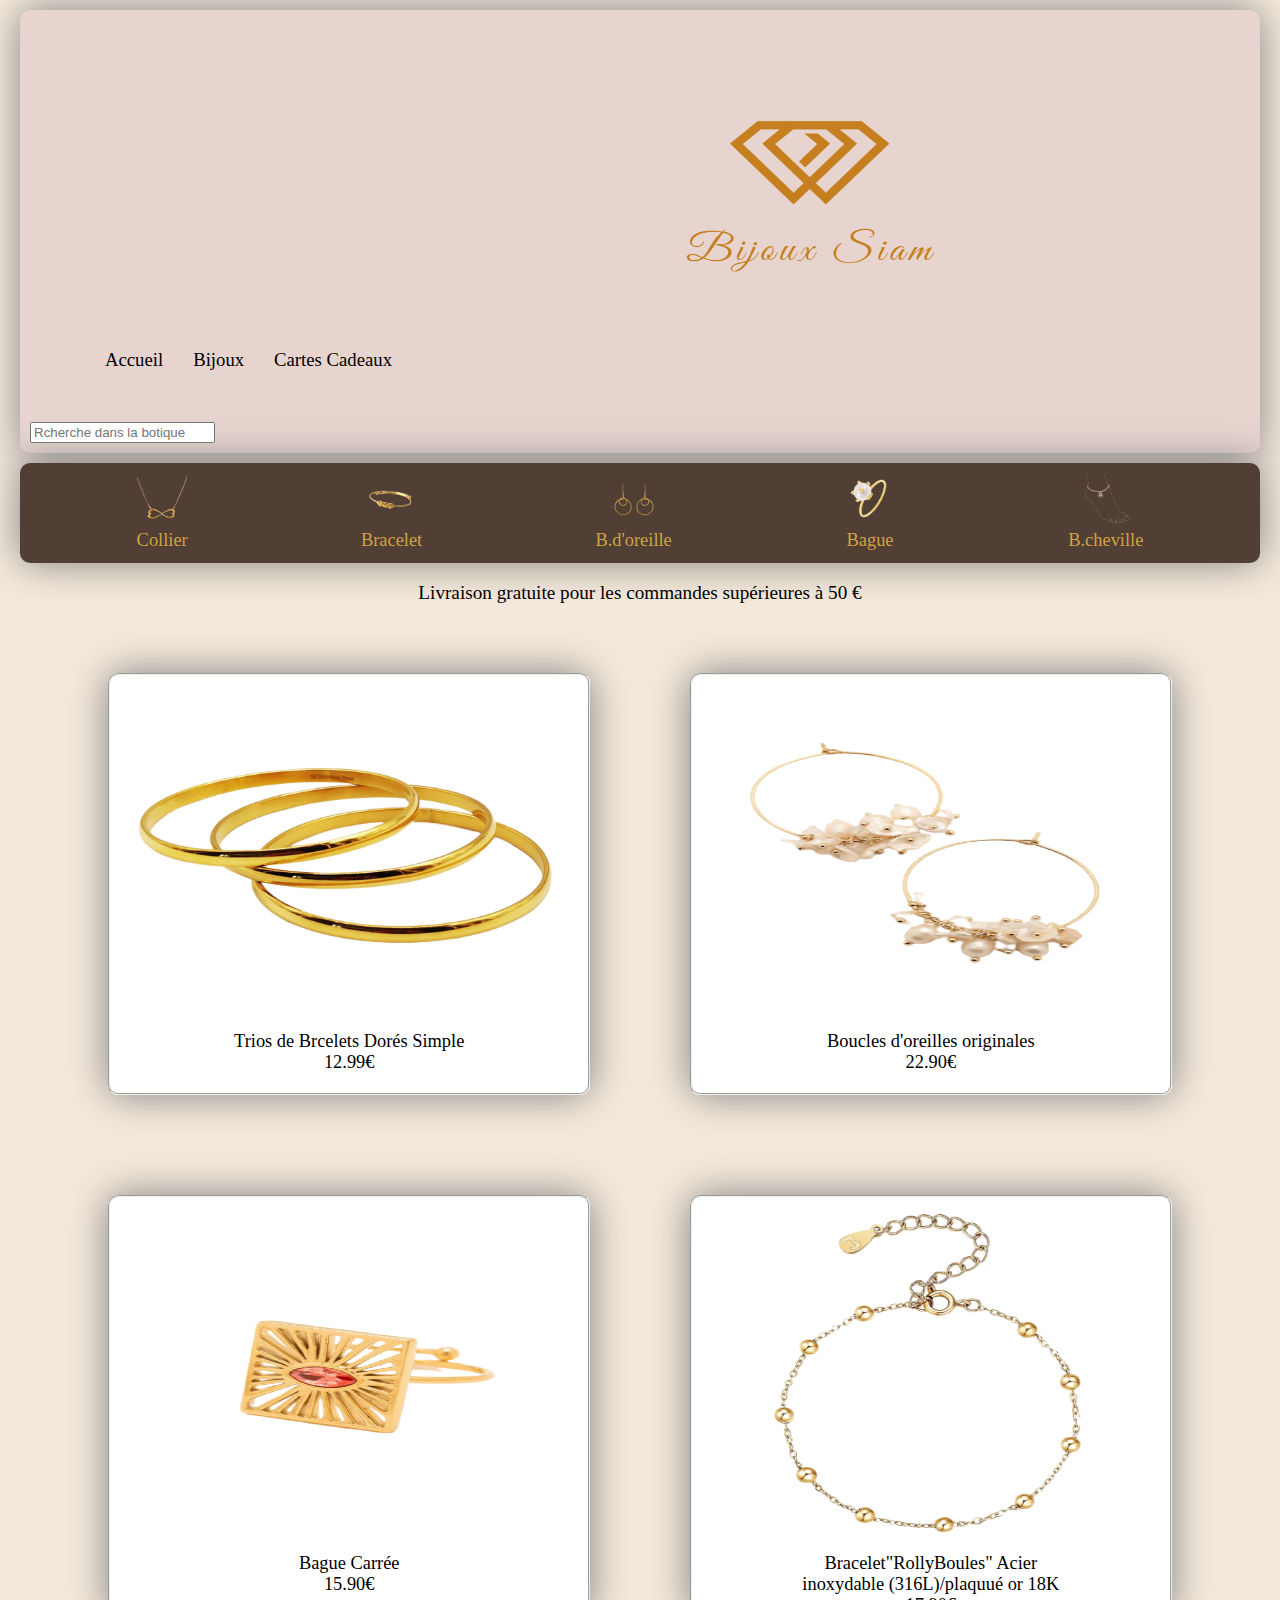
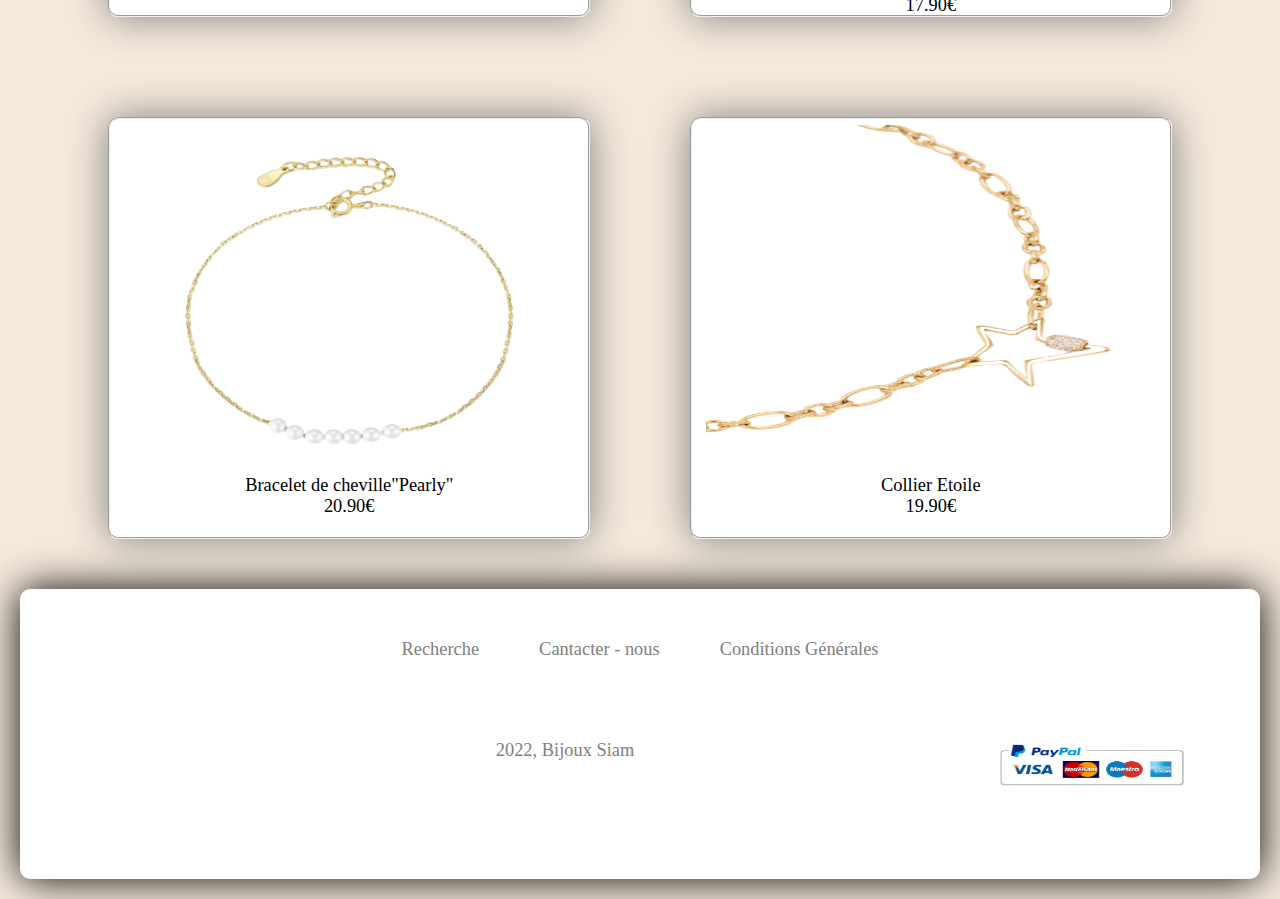
<file: projet_1_php/index.html>
<!DOCTYPE html>
<html lang="en">
<head>
    <meta charset="UTF-8">
    <meta http-equiv="X-UA-Compatible" content="IE=edge">
    <meta name="viewport" content="width=device-width, initial-scale=1.0">
    <link rel="stylesheet" href="Css/style.css">
    <link rel="shartcut icon" href="images/type9-removebg-preview.png"  />
    <title>Bijoux Siam</title>

    <link rel="stylesheet" href="https://cdnjs.cloudflare.com/ajax/libs/font-awesome/6.2.0/css/all.min.css" integrity="sha512-xh6O/CkQoPOWDdYTDqeRdPCVd1SpvCA9XXcUnZS2FmJNp1coAFzvtCN9BmamE+4aHK8yyUHUSCcJHgXloTyT2A==" crossorigin="anonymous" referrerpolicy="no-referrer" />
</head>
<body>
    <header>
       
       <!-- ////////////////////////////////////////////header//////////////////////////////////////////////////////////// -->
        <nav>
             
             <ul clas ="navigateur">
                <li><a href="#"><i class="fa-solid fa-bars"></i></a></li>
                 <li><a href="#">Accueil </a> </li>
                 <li><a href="#">Bijoux</a></li>
                 <li><a href="#">Cartes Cadeaux</a></li>
                
                
             </ul>

             <h1><img src="images/logo2.png" alt="logo" width="400" height="350"></h1>
           
                 <span class="search">
                
                        <form action="#" method="post">
                            <label for="search"><i class="fa-solid fa-magnifying-glass"></i> </label><br>
                         <input type="search"  id="search" name="search" placeholder="Rcherche dans la botique" >
                         </form>
                     
                     <a href="#"><i class="fa-solid fa-bag-shopping"></i></a>
                </span>
       
         </nav>
         
         <div  class=" logo-bijoux">
            <span>
                <a href="#"><img src="images/20220730_forevermark-removebg-preview.png" alt="collier" width="50" height="50"></br>
                </a> Collier  
                </span> 
                <span>                      
                <a href="#"> <img src="images/00-removebg-preview.png" alt="braslets" width="50" height="50"></br>
                </a> Bracelet
             </span> 
             <span>
                <a href="#"> <img src="images/boucle_oréille-removebg-preview.png" alt="b.d'oreille"width="50" height="50"></br>
                </a>B.d'oreille
             </span>
            <span>
                 <a href="#"><img src="images/bague-en-or-jaune-et-perle-de-culture-chat-removebg-preview.png" alt="bage"width="50" height="50"></br>
                </a>Bague
            </span>
            <span>
                <a href="#"><img src="images/b_cheville-removebg-preview.png" alt="b cheville"  width="50"  height="50"></br>
                </a> B.cheville
            </span>
         </div>
           <p> Livraison gratuite pour les commandes supérieures à 50 €</p>

     </header>
     <!-- ////////////////////////////////////////////////////////main////////////////////////////////////////////////////// -->
     <main>
         <section>
          <fieldset id="id1" >
             <article class="f1">
                <a href="#"><img id="photo1" src="images/braslet-1-removebg-preview.png" alt="bijoux" height="400"> </a>
              </article>
               <article>
                   Trios de Brcelets Dorés Simple</br>
                    12.99€
                </article>
         </fieldset>
         <fieldset id="id2">
             <article class="f2">
                <a href="#"><img id="photo2" src="images/b.oreille1.png" alt=" B d'oreille" height="400"></a>
             </article>
             <article>
                 Boucles d'oreilles originales <br>
                      22.90€
             </article>
        </fieldset>
        <fieldset id="id3">
            <article class="f3">
                <a href="#"><img id="photo3" src="images/bague1.png" alt=" B d'oreille" height="400"></a>
            </article>
            <article>
                Bague Carrée <br>
                15.90€
             </article>
        </fieldset>
        <fieldset id=id4>

        <article class="f4">
            <a href="#"><img id="photo4" src="images/bracelet1.png" alt=" Bracelet" height="400"></a>
         </article>
         <article>
            Bracelet"RollyBoules" Acier <br>
            inoxydable (316L)/plaquué or 18K <br>
            17.90€
         </article>
        </fieldset>
        <fieldset id="id5">
            <article class="f5">
                <a href="#"><img id="photo5" src="images/b.cheville1.png" alt=" B d'oreille" height="400"></a>
             </article>
             <article>
                Bracelet de cheville"Pearly" <br>
                20.90€
             </article>
        </fieldset>
        <fieldset id="6">
            <article class="f6">
                <a href="#"><img id="photo6" src="images/collier1.png" alt=" B d'oreille" height="400"></a>
             </article>
             <article>
                Collier Etoile  <br>
                19.90€
             </article>

         </fieldset>
     </section>
        
    </main>
    <!-- ////////////////////////////////////////footer/////////////////////////////////////////////////////////// -->
    <footer>
        <div class=" condition">
            <a href="#">Recherche</a>
            <a href="#">Cantacter - nous</a>
            <a href="#">Conditions Générales</a>
        </div>
         <div class="icon-generale">
                <span class="sociale">
                    <a href="#"><i class="fa-brands fa-facebook-f"></i></a>
                    <a href="#"><i class="fa-brands fa-instagram"></i></a>
                    <a href="#"><i class="fa-brands fa-youtube"></i></a>

                 </span>
                 <span class="copie">
                 <i class="fa-regular fa-copyright"></i> 2022,
                    <a href="#"> Bijoux Siam</a>

                 </span>

            
                 <span class="bank">
                    <img src="images/moyen-paiement-prochasse-paypal_2-removebg-preview.png" alt="carte "  width="200" height="50">
                    
                </span>
        </div>



    </footer>
    
</body>
</html>
</file>
<file: projet_1_php/Css/style.css>
@charset "UTF-8";
body {
    background-color: #f5e9db;
    color: black;
    font-family: "Times New Roman", Times, serif;
    font-size: 1.15rem;
    margin: 0px;
    padding: 0px;
    text-align: center;
  }
  header {
    width: 100%;
    height: auto;
  }
  
  nav {
    display: flex;
    flex-wrap: wrap;
    justify-content: space-between;
    align-content: flex-start;
    align-items: flex-end;
    /* font-size: 1.3rem; */
    height: auto;
    width: auto;
    background-color: #e7d4cf;
    box-shadow: 0px 0px 40px gray;
    color: #000;
    /* padding-left: 30px;
       padding-right: 30px;
       padding-top: 5px; */
    margin: 10px 20px 0px 20px;
    border-radius: 10px;
  }
  header p {
    /* color:#5a3218 ;  */
    font-size: 1.2rem;
  }
  h1 {
    display: flex;
    justify-content: center;
    margin-right: 250px;
    margin-bottom: 5px;
  }
  
  nav ul {
    display: flex;
    justify-content: flex-start;
    align-content: flex-start;
    margin-right: 0px;
    font-size: 1.17rem;
  
    /* padding: 0px;
    margin: 0px; */
  }
  .search a {
    font-size: 2rem;
  }
  a {
    text-decoration: none;
  }
  li {
    list-style: none;
  }
  .logo-bijoux {
    display: flex;
    justify-content: space-around;
    align-items: center;
    color: #cfa340;
    height: 100px;
    padding-left: 30px;
    padding-right: 30px;
    background-color: #513e35;
    margin: 10px 20px 0px 20px;
    border-radius: 10px;
    box-shadow: 0px 0px 40px gray;
    /* transition: all .5s ease;
       cursor: pointer; */
  }
  /* .logo-bijoux span a:hover{
       width: 55px;
       height: 55px;
  
  }
   */
  
  /* p{
       animation: apparition 0.8s ease-out;
  }
  @keyframes apparition {
      from{
          opacity: 0;
          transform: translateY(-100px);
      }
      to{
          opacity: 1;
          transform: translateY(0px);
    
  } */
  
  nav span {
    display: flex;
    margin: 10px;
    color: #000;
  }
  nav span label : {
    margin: 50px;
    padding: 5px;
  }
  nav span label :hover {
    background-color: #fff;
    border-radius: 5px;
    color: #a5b591;
  }
  
  nav span a {
    color: #000;
    padding: 10px;
  }
  nav span a:hover {
    background-color: #fff;
    color: #a5b591;
    border-radius: 8px;
  }
  nav ul a {
    color: #000;
    padding: 5px;
    margin: 10px;
  }
  nav ul a:hover {
    background-color: #fff;
    color: #a5b591;
    border-radius: 8px;
  }
  section {
    display: flex;
    flex-wrap: wrap;
    justify-content: center;
    width: 100%;
    height: auto;
    margin: 0px;
  }
  /* ////////////////////////////////////////////////////fiemdset/////////////////////////////////////////////////////////////// */
  fieldset {
    width: 450px;
    height: 400px;
    color: #000;
    background-color: #fff;
    margin: 50px 50px;
    border-radius: 10px;
    box-shadow: 0px 0px 40px gray;
    transition: all 0.5s ease;
  }
  /* //////////////////f1////////////////////// */
  .f1 {
    width: 450px;
    height: 350px;
  }
  #photo1 {
    visibility: hidden;
    cursor: pointer;
    height: 100%;
    width: 100%;
    /* transition: all .5s ease; */
  }
  .f1 {
    background-size: 100% 100%;
    background-image: url(../images/braslete1-removebg-preview.png);
  }
  .f1:hover #photo1 {
    visibility: visible;
  }
  .f1:hover {
    width: 550px;
    height: 420px;
    /* transition: all 500ms ease; */
  }
  #photo1:hover {
    width: 550px;
    height: 420px;
    /* transition: all 500ms ease; */
  }
  /* /////////////////f2//////////////////////// */
  .f2 {
    width: 450px;
    height: 350px;
  }
  #photo2 {
    visibility: hidden;
    cursor: pointer;
    height: 100%;
    width: 100%;
    /* transition: all .5s ease; */
  }
  .f2 {
    background-size: 100% 100%;
    background-image: url(../images/b.oreille2.png);
  }
  .f2:hover #photo2 {
    visibility: visible;
  }
  .f2:hover {
    width: 550px;
    height: 420px;
    /* transition: all 500ms ease; */
  }
  #photo2:hover {
    width: 550px;
    height: 420px;
    /* transition: all 500ms ease; */
  }
  /* //////////////////////f3/////////////////////////// */
  
  .f3 {
    width: 450px;
    height: 350px;
  }
  #photo3 {
    visibility: hidden;
    cursor: pointer;
    height: 100%;
    width: 100%;
    /* transition: all .5s ease; */
  }
  .f3 {
    background-size: 100% 100%;
    background-image: url(../images/bage2.png);
  }
  .f3:hover #photo3 {
    visibility: visible;
  }
  .f3:hover {
    width: 550px;
    height: 420px;
    /* transition: all 500ms ease; */
  }
  #photo3:hover {
    width: 550px;
    height: 420px;
    /* transition: all 500ms ease; */
  }
  /* ////////////////////////////////////////////f4////////////////////////////////// */
  
  .f4 {
    width: 450px;
    height: 350px;
  }
  #photo4 {
    visibility: hidden;
    cursor: pointer;
    height: 100%;
    width: 100%;
    /* transition: all .5s ease; */
  }
  .f4 {
    background-size: 100% 100%;
    background-image: url(../images/bracelet2.png);
  }
  .f4:hover #photo4 {
    visibility: visible;
  }
  .f4:hover {
    width: 550px;
    height: 420px;
    /* transition: all 500ms ease; */
  }
  #photo4:hover {
    width: 550px;
    height: 420px;
    /* transition: all 500ms ease; */
  }
  
  /* ///////////////////////////f5/////////////////////// */
  
  .f5 {
    width: 450px;
    height: 350px;
  }
  #photo5 {
    visibility: hidden;
    cursor: pointer;
    height: 100%;
    width: 100%;
    /* transition: all .5s ease; */
  }
  .f5 {
    background-size: 100% 100%;
    background-image: url(../images/b.cheville2.png);
  }
  .f5:hover #photo5 {
    visibility: visible;
  }
  .f5:hover {
    width: 550px;
    height: 420px;
    /* transition: all 500ms ease; */
  }
  #photo5:hover {
    width: 550px;
    height: 420px;
    /* transition: all 500ms ease; */
  }
  /* //////////////////f6/////////////////////////////////////// */
  .f6 {
    width: 450px;
    height: 350px;
  }
  #photo6 {
    visibility: hidden;
    cursor: pointer;
    height: 100%;
    width: 100%;
    /* transition: all .5s ease; */
  }
  .f6 {
    background-size: 100% 100%;
    background-image: url(../images/collier2.png);
  }
  .f6:hover #photo6 {
    visibility: visible;
  }
  .f6:hover {
    width: 550px;
    height: 420px;
    /* transition: all 500ms ease; *6*/
  }
  #photo6:hover {
    width: 550px;
    height: 420px;
    /* transition: all 500ms ease; */
  }
  
  /* /////////////////////////////////////////////////////////////////////////////////////////////////////////////*/
  footer {
    height: 250px;
    margin: 0px 20px 20px 20px;
    padding: 20px;
    border-radius: 10px;
    box-shadow: 0px 0px 40px;
  }
  
  .condition {
    display: flex;
    justify-content: center;
  }
  .condition a {
    padding: 30px;
    color: gray;
    /* margin-left: 50px;
     margin-left: 50px; */
  }
  .icon-generale {
    display: flex;
    justify-content: space-between;
    margin: 50px;
    color: gray;
  }
  .icon-generale a {
    color: gray;
  }
  footer {
    background-color: #fff;
  }
  .copie {
    margin-left: 50px;
  }
</file>
